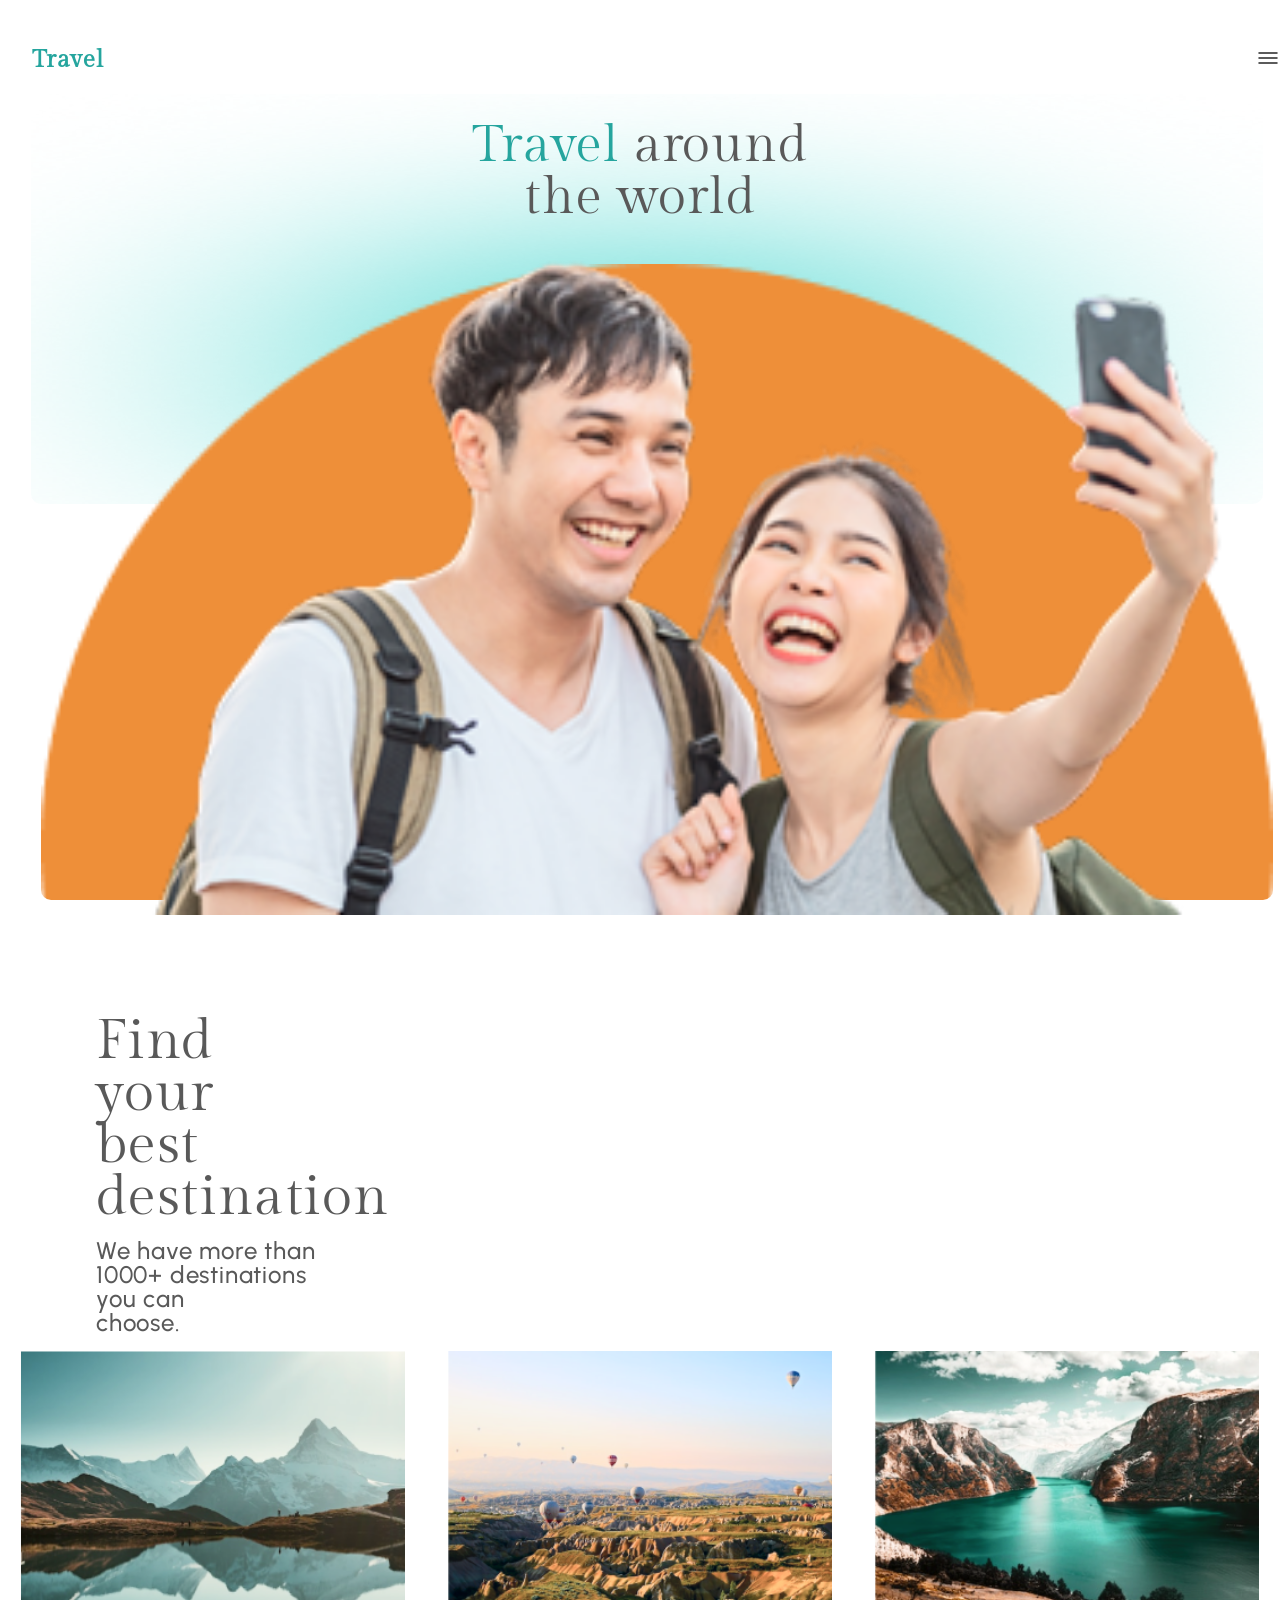
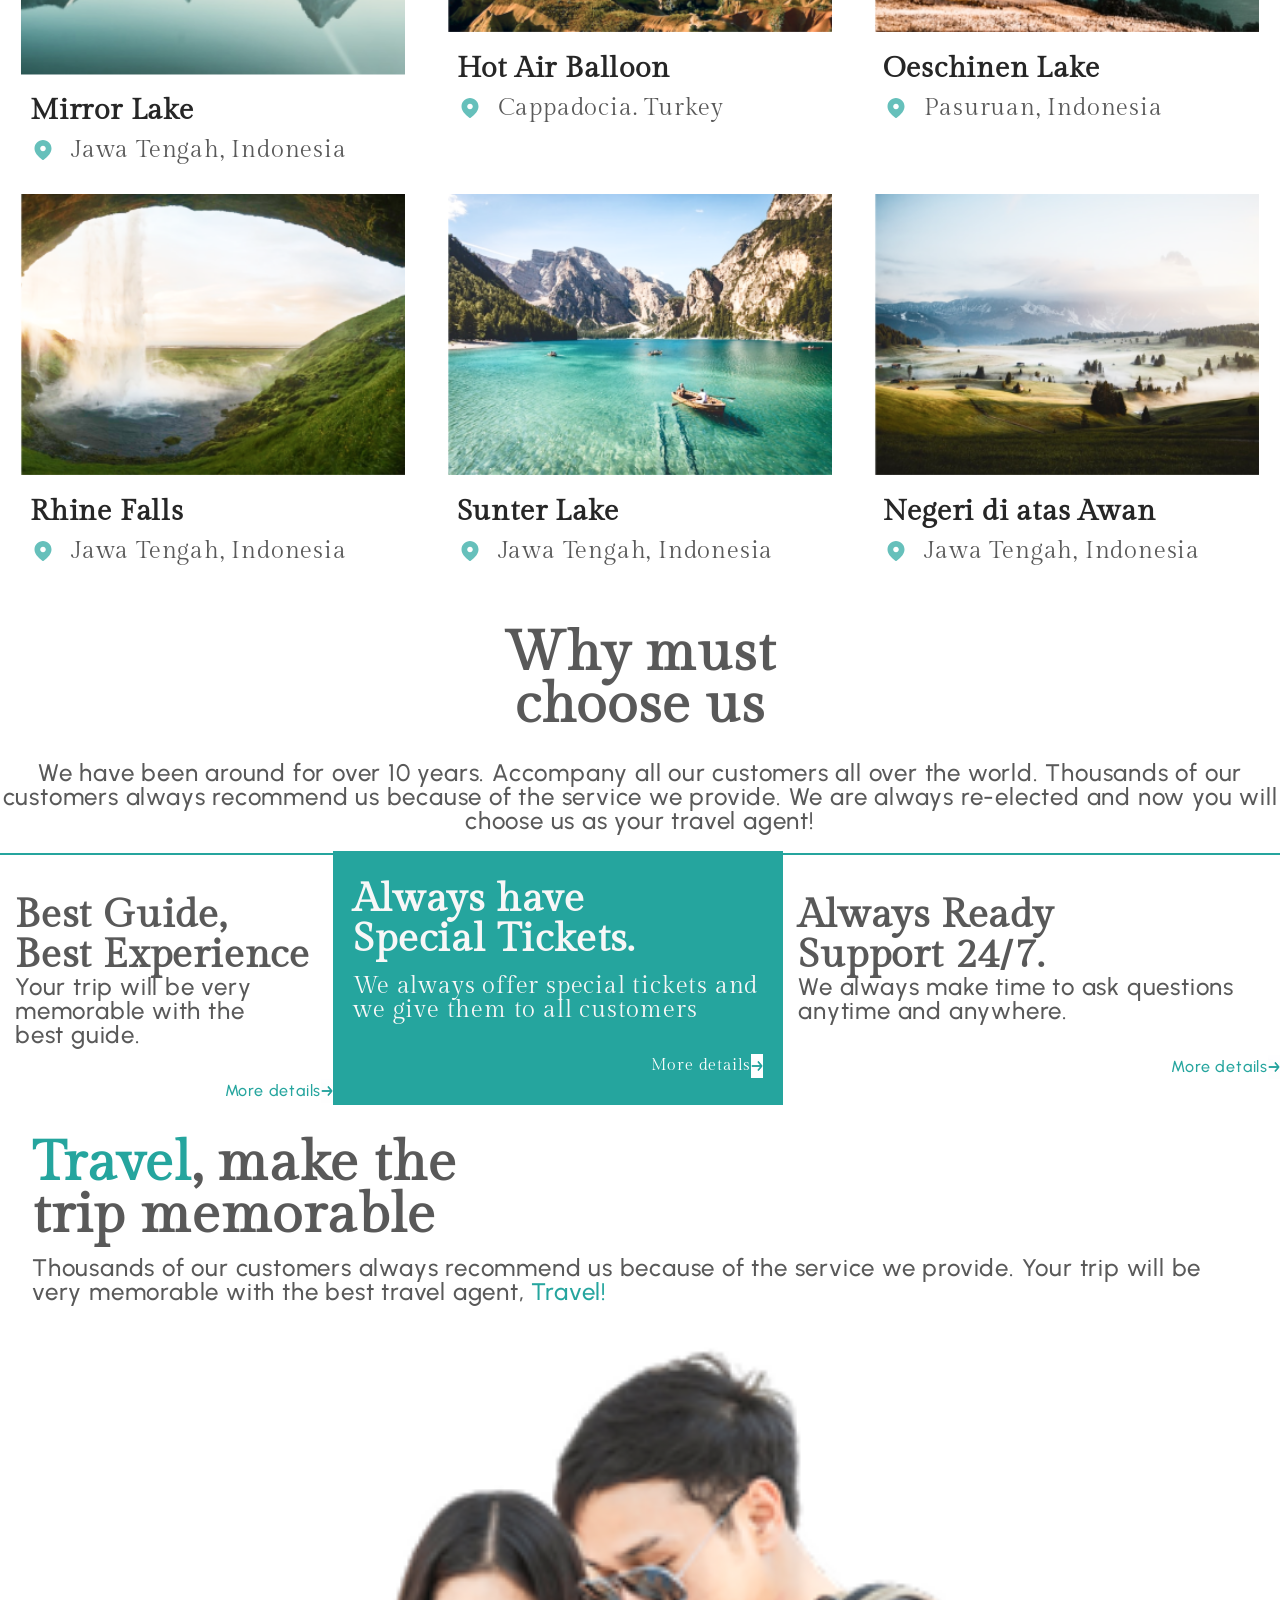
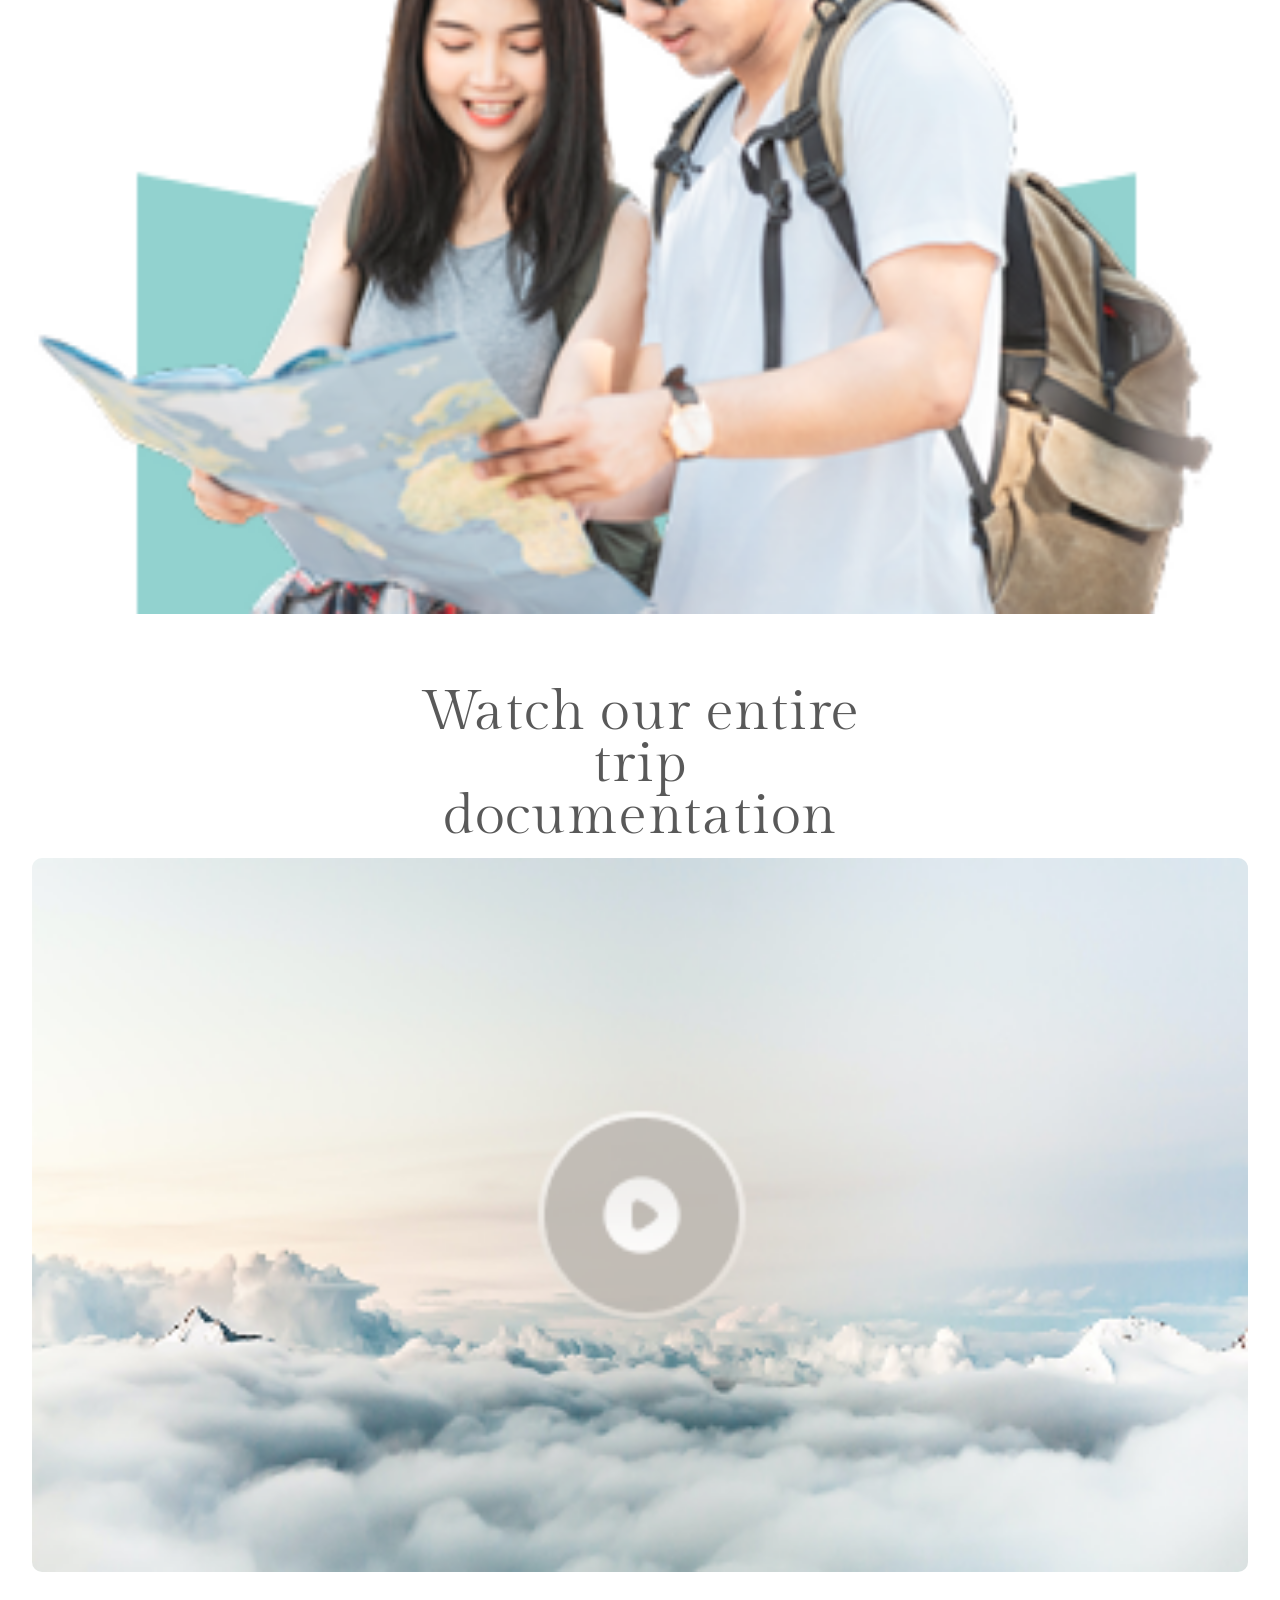
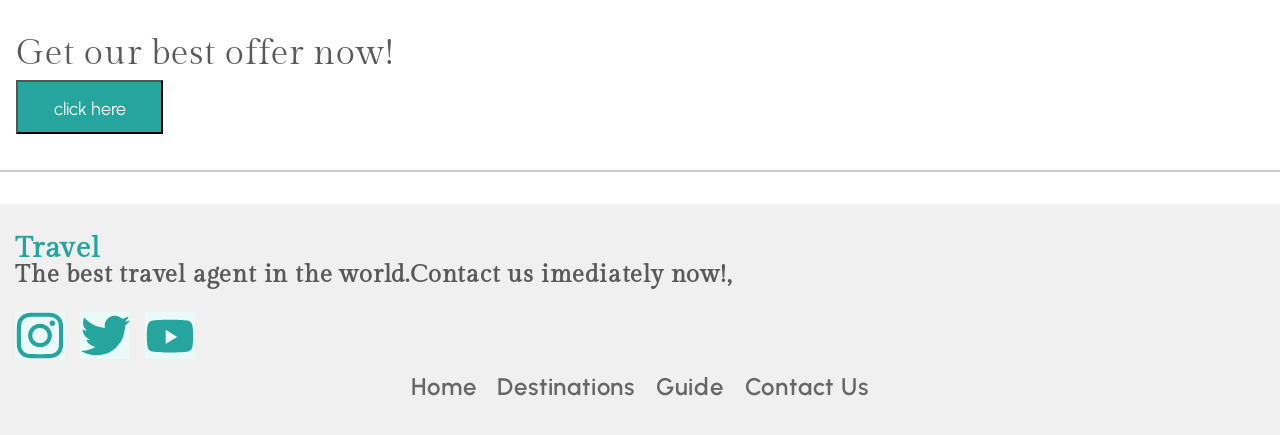
<file: index.html>
<!DOCTYPE html>
<html lang="en">
  <head>
    <meta charset="UTF-8" />
    <meta name="viewport" content="width=device-width, initial-scale=1.0" />
    <link
      href="https://fonts.googleapis.com/css2?family=Gilda+Display&family=Urbanist:wght@100..900&display=swap"
      rel="stylesheet"
    />
    <link rel="stylesheet" href="style.css" />
    <title>TravelWebsite</title>
  </head>
  <body>
    <nav>
      <div class="brand"><strong>Travel</strong></div>
      <div class="menu-icon">
        <img src="asset/menuIcon.svg" alt="menu-icon" />
      </div>
    </nav>
    <div class="main-section">
      <h1>
        <span>Travel</span> around<br />
        the world
      </h1>
      <div class="header-image">
        <img src="asset/Image (8).png" alt="group-header" class="group" />
        <img src="asset/Ellipse 168.png" alt="Ellipse" class="Ellipse" />
        <img src="asset/Blurry.png" alt="Blurry" class="Blurry" />
      </div>
    </div>
    <section class="destination">
      <div class="destination-text">
        <h3>Find your best<br />destination</h3>
        <p>We have more than 1000+ destinations you can<br />choose.</p>
      </div>
      <div class="cardss">
          <div class="card">
            <img src="asset/card 1.png" alt="Mirror" class="card-img" />
            <h4>Mirror Lake</h4>
            <p class="Location-Icon">
              <img src="asset/LocationIcon.svg" alt="LocationIcon" class="i" />
              Jawa Tengah, Indonesia
            </p>
          </div>
          <div class="card">
            <img src="asset/card 2.png" alt="Ballon" class="card-img" />
            <h4>Hot Air Balloon</h4>
            <p class="Location-Icon">
              <img src="asset/LocationIcon.svg" alt="LocationIcon" />Cappadocia.
              Turkey
            </p>
          </div>
          <div class="card">
            <img src="asset/card 3.png" alt="Oeschinen" class="card-img" />
            <h4>Oeschinen Lake</h4>
            <p class="Location-Icon">
              <img src="asset/LocationIcon.svg" alt="LocationIcon" />Pasuruan,
              Indonesia
            </p>
          </div>
          <div class="card">
            <img src="asset/card4.png" alt="Rhine" class="card-img" />
            <h4>Rhine Falls</h4>
            <p class="Location-Icon">
              <img src="asset/LocationIcon.svg" alt="LocationIcon" />Jawa Tengah,
              Indonesia
            </p>
          </div>
          <div class="card">
            <img src="asset/card 5.png" alt="Sunter" class="card-img" />
            <h4>Sunter Lake</h4>
            <p class="Location-Icon">
              <img src="asset/LocationIcon.svg" alt="LocationIcon" />Jawa Tengah,
              Indonesia
            </p>
          </div>
          <div class="card">
            <img src="asset/card6.png" alt="Negeri" class="card-img" />
            <h4>Negeri di atas Awan</h4>
            <p class="Location-Icon">
              <img src="asset/LocationIcon.svg" alt="LocationIcon" />Jawa Tengah,
              Indonesia
            </p>
          </div>
      </div>
    </section>
    <section class="why-us">
      <h3 class="Why">Why must <br />choose us</h3>
      <p class="around">
        We have been around for over 10 years. Accompany all our customers all
        over the world. Thousands of our customers always recommend us because
        of the service we provide. We are always re-elected and now you will
        choose us as your travel agent!
      </p>
      <div class="all">
                <div class="features">
        <hr />
        <h4>Best Guide,<br />Best Experience</h4>
        <p>Your trip will be very memorable with the<br />best guide.</p>
        <div class="anchor">
          <a href="http://More details"
            >More details<img src="asset/arrowIcon.svg" alt="arrow"
          /></a>
        </div>
      </div>
      <div class="features-special">
        <h4>Always have<br>Special Tickets.</h4>
        <p>We always offer special tickets and we give them to all customers</p>
        <div class="anchor"><a href="http://More details" class="link"
          >More details<img src="asset/arrowIcon.svg" alt="arrow" class="arrow"
        /></a></div>
        
      </div>
      <div class="features">
        <hr />
        <h4>Always Ready<br>Support 24/7.</h4>
        <p>We always make time to ask questions anytime and anywhere.</p>
        <div class="anchor"><a href="http://More details"
          >More details<img src="asset/arrowIcon.svg" alt="arrow"
        /></a></div>
        
      </div>
      </div>
      
    </section>
    <section class="memorable">
      <h3><span>Travel</span>, make the <br> trip memorable</h3>
      <p>
        Thousands of our customers always recommend us because of the service we
        provide. Your trip will be very memorable with the best travel agent,
        <span>Travel!</span>
      </p>
      <img src="asset/group couple.png" alt="group-couple" />
    </section>
    <section class="documentation">
      <h4>Watch our entire<br> trip <br> documentation</h4>
      <img src="asset/Video.png" alt="video-preview" />
    </section>
    <section class="offer">
      <h3>Get our best offer now!</h3>
      <button type="button">click here</button>
    </section>
    <hr class="footer-divider" />
    <footer>
      <div class="footer-brand">
        <strong>Travel</strong>
        <p>The best travel agent in the world.Contact us imediately now!,</p>
        <div class="social-icons">
          <img src="asset/socialicon1.svg" alt="instagram" />
          <img src="asset/socialicon2.svg" alt="twitter" />
          <img src="asset/socialicon3.svg" alt="youtube" />
        </div>
      </div>
      <div class="footer-nav">
        <a href="http://">Home</a>
        <a href="http://">Destinations</a>
        <a href="http://">Guide</a>
        <a href="http://">Contact Us</a>
      </div>
    </footer>
  </body>
</html>
</file>
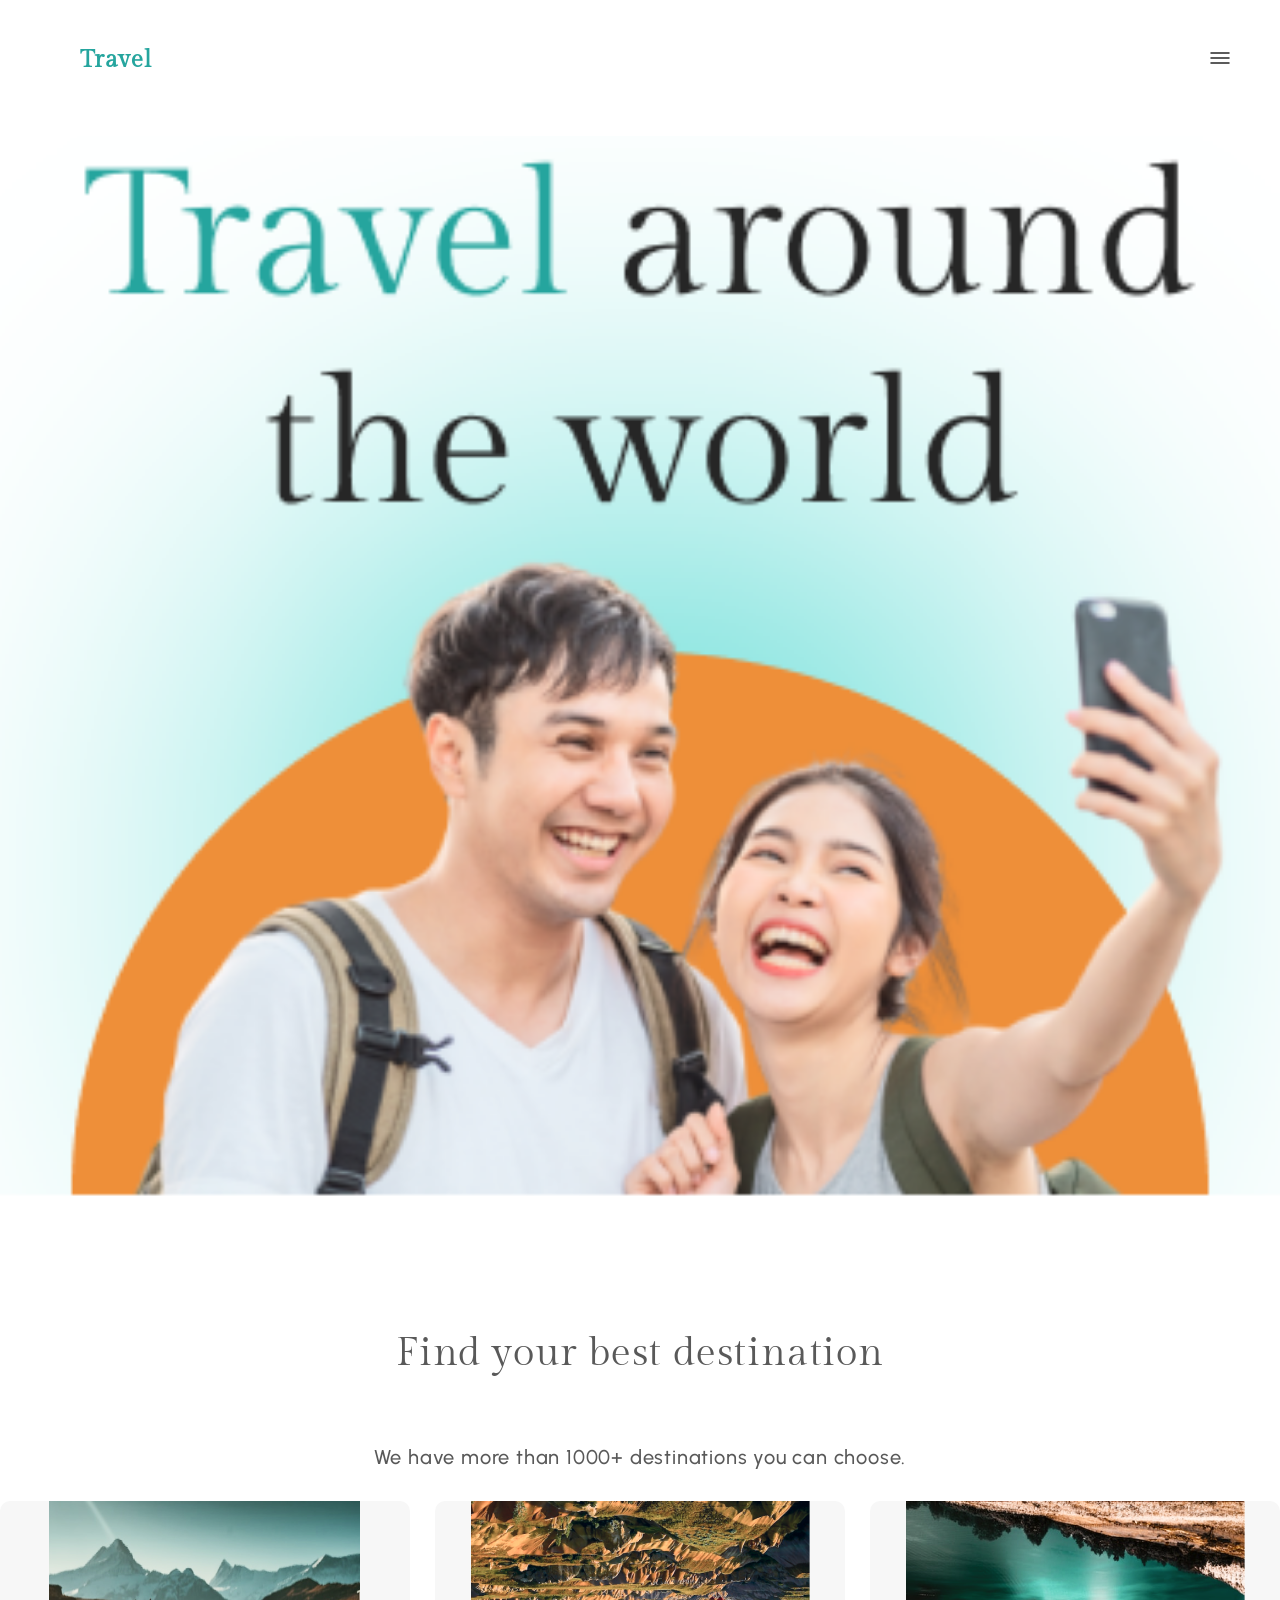
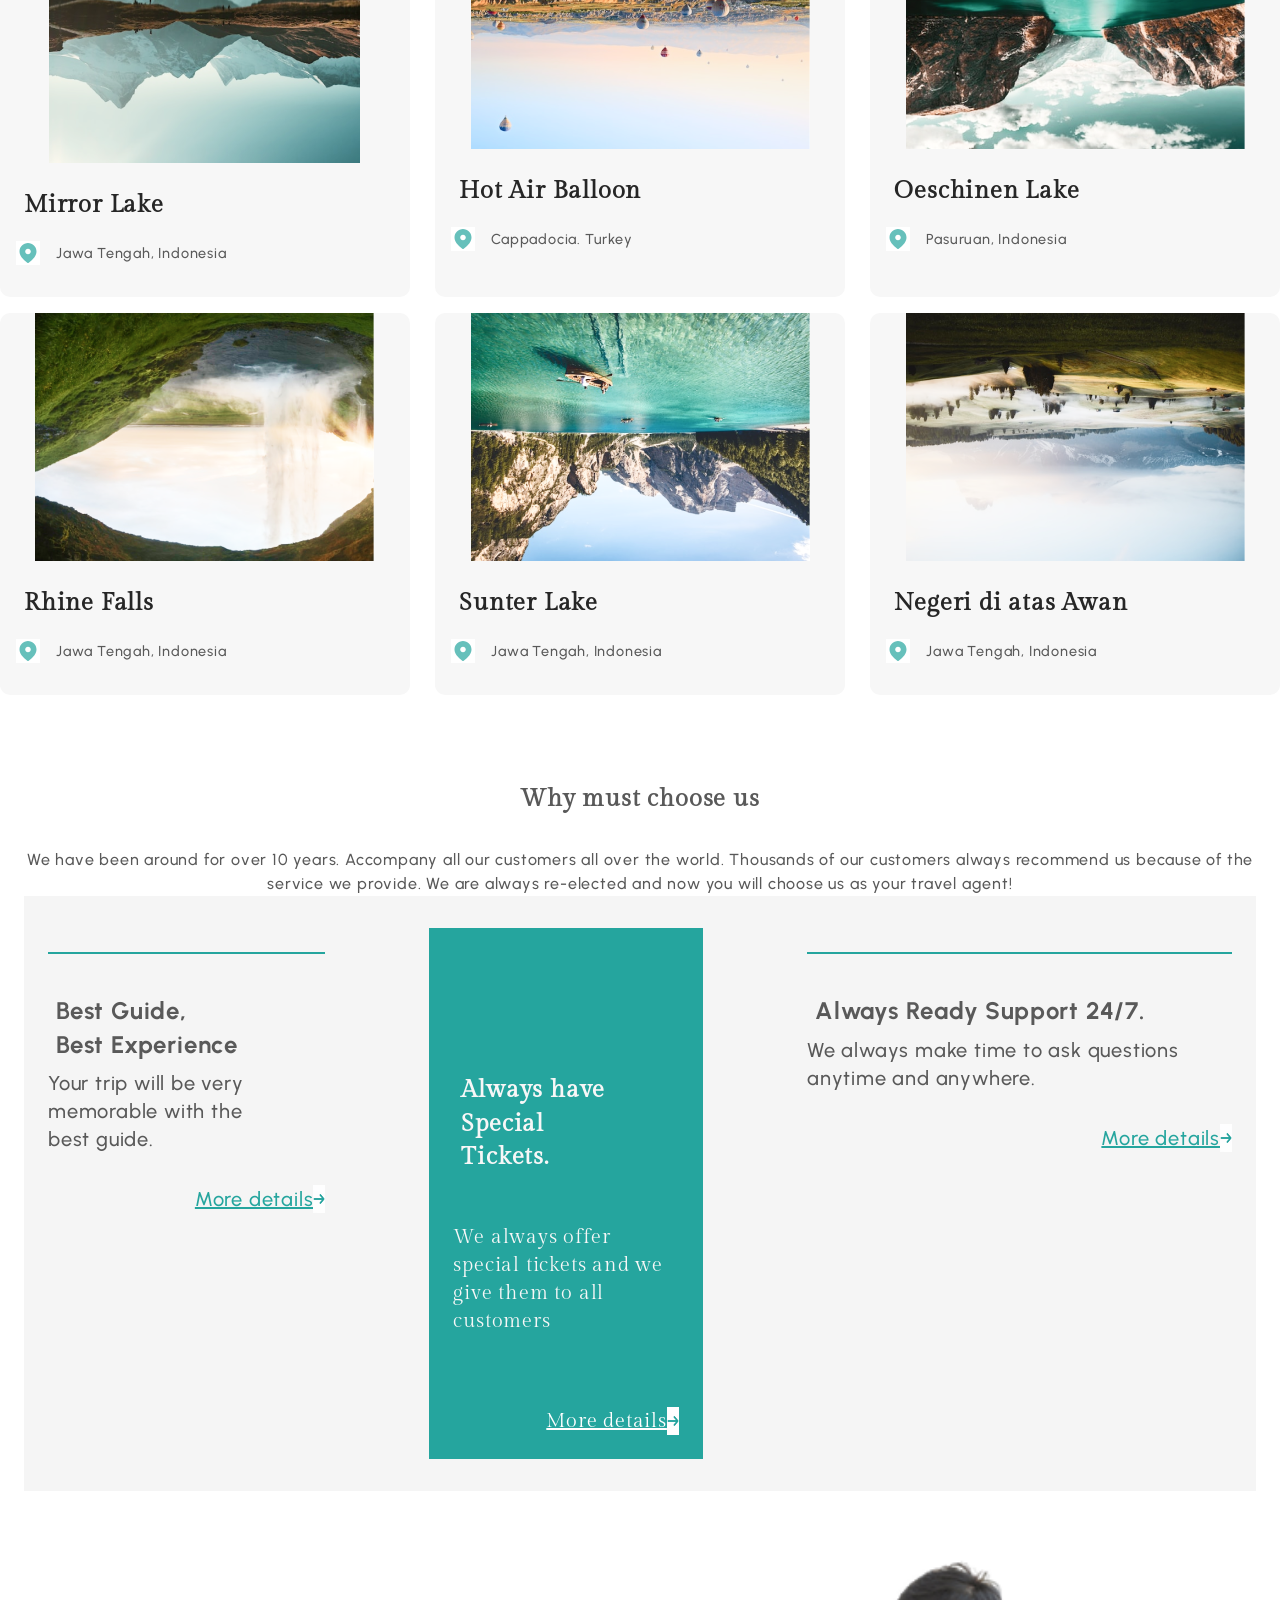
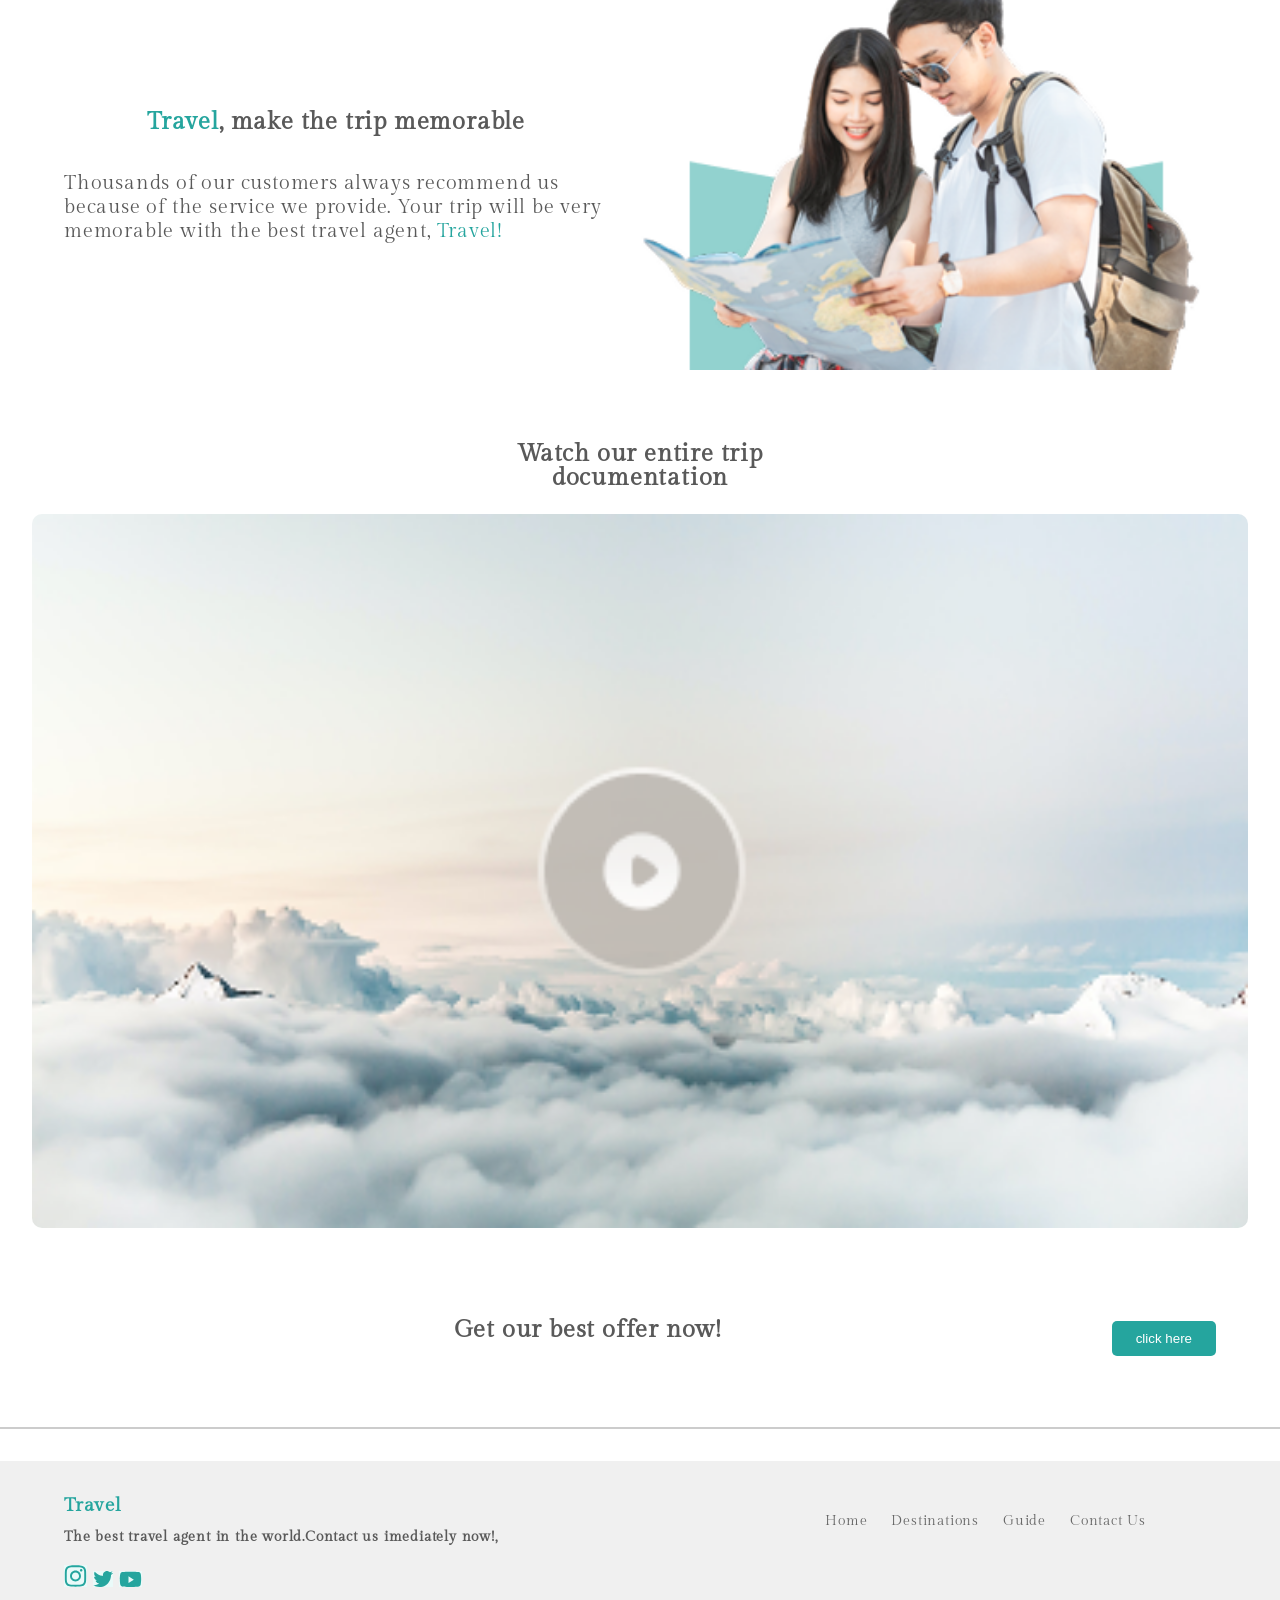
<file: 1index.html>
<!DOCTYPE html>
<html lang="en">
<head>
    <meta charset="UTF-8">
    <meta name="viewport" content="width=device-width, initial-scale=1.0">
    <link href="https://fonts.googleapis.com/css2?family=Gilda+Display&family=Urbanist:wght@100..900&display=swap" rel="stylesheet">
    <link rel="stylesheet" href="1style.css">
    <title>TravelWebsite</title>
</head>
<body>
  <nav>
    <div class="brand"><strong>Travel</strong></div>
    <div class="menu-icon"><img src="asset/menuIcon.svg" alt="menu-icon"></div>
  </nav>
   <header class="main-section">
        <img src="asset/Group header.png" alt="group-header">
    </header>
<section class="destination">
  <div class="destination-heading">
    <h3>Find your best destination</h3>
    <p>We have more than 1000+ destinations you can choose.</p>
    </div>
    <div class="cards">
        <div class="card">
            <img src="asset/card 1.png" alt="Mirror">
            <h4>Mirror Lake</h4>
            <p class="Location-Icon"><img src="asset/LocationIcon.svg" alt="LocationIcon" class="i"> Jawa Tengah, Indonesia</p>
        </div>
        <div class="card">
            <img src="asset/card 2.png" alt="Ballon">
            <h4>Hot Air Balloon</h4>
            <p class="Location-Icon"><img src="asset/LocationIcon.svg" alt="LocationIcon">Cappadocia. Turkey</p>
        </div>
        <div class="card">
            <img src="asset/card 3.png" alt="Oeschinen">
            <h4>Oeschinen Lake</h4>
            <p class="Location-Icon"><img src="asset/LocationIcon.svg" alt="LocationIcon">Pasuruan, Indonesia</p>
        </div>
        <div class="card">
            <img src="asset/card4.png" alt="Rhine">
            <h4>Rhine Falls</h4>
            <p class="Location-Icon"><img src="asset/LocationIcon.svg" alt="LocationIcon">Jawa Tengah, Indonesia</p>
        </div>
        <div class="card">
            <img src="asset/card 5.png" alt="Sunter">
            <h4>Sunter Lake</h4>
            <p class="Location-Icon"><img src="asset/LocationIcon.svg" alt="LocationIcon">Jawa Tengah, Indonesia</p>
        </div>
        <div class="card">
            <img src="asset/card6.png" alt="Negeri">
            <h4>Negeri di atas Awan</h4>
            <p class="Location-Icon"><img src="asset/LocationIcon.svg" alt="LocationIcon">Jawa Tengah, Indonesia</p>
        </div>
    </div>
</section>
<section class="why-us">
    <h3 class="Why">Why must choose us</h3>
    <p class="around">We have been around for over 10 years. Accompany all our customers all over the world. Thousands of our customers always recommend us because of the service we provide. We are always re-elected and now you will choose us as your travel agent!</p>
    <div class="container-features">
      <div class="features">
        <hr><h4>Best Guide,<br>Best Experience</h4>
        <p>Your trip will be very memorable with the<br>best guide.</p>
      <div><a href="http://More details">More details<img src="asset/arrowIcon.svg" alt="arrow"></a></div>
      </div>
      <div class="features-special">
        <hr><h4>Always have Special <br>Tickets.</h4>
        <p>We always offer special tickets and we give them to all customers</p>
        <a href="http://More details" class="link">More details<img src="asset/arrowIcon.svg" alt="arrow" class="arrow"></a>
      </div>
      <div class="features">
        <hr><h4>Always Ready Support 24/7.</h4>
        <p>We always make time to ask questions anytime and anywhere.</p>
         <a href="http://More details" >More details<img src="asset/arrowIcon.svg" alt="arrow"></a>
      </div>
    </div>
</section>
<section class="memorable">
    <div class="memorable-text">
    <h3><span>Travel</span>, make the trip memorable</h3>
    <p>Thousands of our customers always recommend us because of the service we provide. Your trip will be very memorable with the best travel agent, <span>Travel!</span></p></div>
    <img src="asset/group couple.png" alt="group-couple">
</section>
<section class="documentation">
    <h4>Watch our entire trip documentation</h4>
    <img src="asset/Video.png" alt="video-preview">
</section>
<section class="offer">
    <h3>Get our best offer now!</h3>
    <button type="button">click here</button>
</section>
<hr class="footer-divider">
<footer>
    <div class="footer-brand"><strong>Travel</strong>
        <p>The best travel agent in the world.Contact us imediately now!,</p>
        <div class="social-icons">
            <img src="asset/socialicon1.svg" alt="instagram">
            <img src="asset/socialicon2.svg" alt="twitter">
            <img src="asset/socialicon3.svg" alt="youtube">
        </div>
    </div>
    <div class="footer-nav">
        <a href="http://">Home</a>
        <a href="http://">Destinations</a>
        <a href="http://">Guide</a>
        <a href="http://">Contact Us</a>
    </div>
</footer>
</body>
</html>
</file>
<file: style.css>
* {
  margin: 0px;
  padding: 0px;
  box-sizing: border-box;
}
body {
  color: #595959;
  font-family: "Gilda Display";
  font-weight: 500;
  font-size: 16px;
  line-height: 24px;
  letter-spacing: 0.05rem;
}

section {
  width: 100%;
  margin: 0 auto;
  overflow: hidden;
}
footer {
  width: 100%;
}
nav {
  display: flex;
  justify-content: space-between;
  align-items: center;
  padding: 1rem 0;
  width: 100%;
}
.brand {
  color: #25a59e;
  font-weight: bold;
  font-size: 1.5rem;
  line-height: 100%;
  letter-spacing: 0.05rem;
  margin: 2rem;
}
.menu-icon {
  font-size: 1.5rem;
}
.main-section {
  width: 100%;
  height: 323px;
  padding-right: 24px;
  padding-left: 24px;
  top: 150px;
}

.header-image {
  width: 100%;
  height: 228px;
  top: 24px;
  left: 16.8px;
  position: relative;
}
.group {
  width: 100%;
  top: -8px;
  position: absolute;
}
.Ellipse {
  width: 100%;
  top: 56px;
}
.Blurry {
  position: absolute;
  width: 100%;
  top: -170px;
  left: -10px;
  z-index: -1;
}

.anchor a {
  text-decoration: none;

}

span {
  color: #25a59e;
}
h1 {
  text-align: center;
  font-family: "Gilda Display";
  font-weight: 400;
  font-size: 52px;
  line-height: 100%;
  letter-spacing: 0%;
  text-align: center;
}
.main-section img {
  margin-top: 1rem;
  border-radius: 10px;
}
.destination-text {
  width: 335px;
}

.destination {
  text-align: center;
  padding: 2rem 0;
  margin-top: 40px;
}
.destination .cards {
  display: flex;
  flex-direction: column;
  gap: 1rem;
  margin-top: 1rem;
}
.card {
  background: white;
  border-radius: 10px;
  overflow: hidden;
  padding-bottom: 1rem;
  width: 100%;
  height: auto;
  display: block;
}

.card-img {
  transform: rotate(180deg);
  width: 335px;
}

.destination-text h3 {
  margin: 1rem;
  text-align: left;
  font-family: "Gilda Display";
  font-weight: 400;
  font-size: 40px;
  line-height: 52px;
  letter-spacing: 0.05rem;
}
.destination-text p {
  text-align: left;
  margin: 1rem;
  font-family: "Urbanist";
}

.card h4 {
  display: flex;
  justify-content: space-between;
  text-align: center;
  margin: 1rem;
  color: #262626;
}
.Location-Icon {
  display: flex;
  align-items: center;
  margin: 1rem;
  gap: 1rem;
}
.card p {
  font-size: 0.9rem;
}
.why-us {
  text-align: center;
}
.why-us .features {
  text-align: left;
  font-family: "Urbanist";
}
.features h4 {
  font-family: "Gilda Display";
  font-weight: 800;
  font-size: 28px;
  line-height: 40px;
  letter-spacing: 0%;
  margin-top: 40px;
  padding-left: 15px;
}

.features p {
  padding-left: 15px;
}
.features-special h4 {
  font-family: "Gilda Display";
  font-weight: 800;
  font-size: 28px;
  line-height: 40px;
  letter-spacing: 0%;
}

l a {
  text-decoration: none;
}
.why-us h3 {
  font-family: "Gilda Display";
  font-weight: 700;
  font-size: 40px;
  line-height: 52px;
  letter-spacing: 0%;
  text-align: center;
  margin-bottom: 30px;
}
.around {
  font-family: "Urbanist";
  font-weight: 500;
  font-size: 16px;
  line-height: 24px;
  letter-spacing: 0%;
  text-align: center;
}
.why-us .special {
  background: #e6f9f8;
  padding: 2rem;
  border-radius: 8px;
}
hr {
  margin-top: 20px;
  width: 100%;
}
.features-special {
  width: 100%;
  height: 254px;
  padding-top: 28px;
  padding-right: 20px;
  padding-bottom: 80px;
  padding-left: 20px;
  gap: 40px;
  background-color: #25a59e;
  color: #f7f7f7;
  text-align: left;
}
.features-special .link {
  color: white;
  text-align: right;
}
.why-us a {
  display: flex;
  margin-top: 2rem;
  color: #25a59e;
  justify-content: flex-end;
}
.memorable {
  padding: 2rem 2rem;

}
.memorable p {
  font-family: 'Urbanist';
  font-weight: 500;
  font-size: 16px;
  line-height: 24px;
  letter-spacing: 0%;

}

.memorable h3 {
  font-family: 'Gilda Display';
  font-weight: 800;
  font-size: 40px;
  line-height: 52px;
  letter-spacing: 0%;
  margin-bottom: 10px;

}
.memorable h3 span {
  color: #25a59e;
}
.memorable img {
  width: 100%;
  margin-top: 1rem;
  border-radius: 10px;
}
span {
  color: #25a59e;
}
.documentation {
  text-align: center;
  padding: 2rem;
}
.documentation img {
  width: 100%;
  border-radius: 10px;
  margin-top: 1rem;
}
.documentation h4 {
  width: 100%;
  font-family: 'Gilda Display';
  font-weight: 400;
  font-size: 35px;
  line-height: 52px;
  letter-spacing: 0%;
  text-align: center;
}
.offer {
  padding: 1rem;
  text-align: left;
}
.offer h3 {
  font-family: 'Gilda Display';
  font-weight: 400;
  font-size: 35px;
  line-height: 52px;
  letter-spacing: 0%;

}
.offer button {
  width: 147px;
  height: 54px;
  padding-top: 16px;
  padding-right: 32px;
  padding-bottom: 16px;
  padding-left: 32px;
  gap: 10px;
  background: #25A59E;
  color: #f7f7f7;
  font-size: 18px;
  font-family: 'Urbanist';

}

.button {
  font-family: 'Urbanist';
  font-weight: 600;
  font-size: 18px;
  line-height: 100%;
  letter-spacing: 0%;
  text-align: right;

}
footer {
  text-align: center;
  padding: 2rem 0;
  background: #f0f0f0;
  margin-top: 2rem;
}
.footer-brand {
  font-weight: bold;
  font-size: 1.2rem;
  color: #25a59e;
  text-align: start;
  padding-left: 15px;
}
footer p {
  font-size: 0.9rem;
  color: #595959;
}
.social-icons a {
  margin: 0 0.5rem;
  color: #333;
  
}

.social-icons {
  display: flex;
  justify-self: center;
  gap: 15px;
  margin-top: 25px;
}
.footer-nav {
  margin-top: 1rem;
}
.footer-nav a {
  margin: 0 0.5rem;
  font-size: 0.8rem;
  color: #666;
  text-decoration: none;
  font-weight: 600;
  font-family: 'urbanist';
}
hr {
  border: none;
  height: 2px;
  background: #25a59e;
}
.footer-divider {
  height: 2px;
  background-color: #ccc;
  width: 100%;
  margin-bottom: 1.5rem;
}
@media (min-width: 768px) {
  .destination {
    margin-top: 300px;
  }

  .header-image {
    width: 100%;
    height: 228px;
    top: 24px;
    left: 16.8px;
}
  .group {
    width: 100%;
    top: -19px;
    position: absolute;
  }
  .Ellipse {
    width: 100%;
    top: 56px;
  }
  .Blurry {
    position: absolute;
    width: 100%;
    height: 180%;
    top: -170px;
    left: -10px;
    z-index: -1;
  }


  .destination-text h3 {
    font-size: 3.5rem;
    padding-left: 30px;
  }

  .destination-text p {
    font-size: 1.5rem;
    padding-left: 30px;
  }

  .card-img {
    width: 90%;
  }

  .card h4 {
    font-size: 1.8rem;
    margin-left: 30px;

  }
  .card p {
        font-size: 1.5rem;

  }

  .Location-Icon img{
    padding-left: 15px;
  }

  .why-us h3 {
    font-size: 3.5rem;
  }

  .why-us p {
    font-size: 1.5rem;
  }
  .features h4 {
    font-size: 2.5rem;
  }
  .why-us p {
    font-size: 1.5rem;
  }
  .memorable h3 {
    font-size: 3.5rem;
  }
  .memorable p {
    font-size: 1.5rem;
    margin-top: 15px;
  }
  .documentation h4 {
    font-size: 3.5rem;
  }
  .documentation p {
    font-size: 1.5rem;
    margin-top: 15px;
  }
  .features-special h4 {
    font-size: 2.5rem;
  }
  .features-special p {
    font-size: 1.5rem;
    margin-top: 15px;
  }

  .footer-brand p {
    font-size: 1.5rem;
  }

  .footer-brand strong  {
    font-size: 1.8rem;
  }

  .social-icons img {
    width: 50px;
  }

  .footer-nav a {
    font-size: 1.5rem;
  }
  }
  @media (min-width: 1200px) {
    .destination-text h3 {
      margin-top: 15rem;
      padding-left: 5rem;
    }
    .destination-text p {
      padding-left: 5rem;
    }

    .cardss {
      display: grid;
      grid-template-columns: repeat(3, 1fr);
    }


    .all {
      display: flex;
      justify-content: center;
    }

    .features-special{
      width: 50%;
      margin-top: 18px;
    }
    
}
</file>
<file: 1style.css>
* {
    margin: 0px;
    padding: 0px;
    box-sizing: border-box;
}
body {
    color: #595959;
    font-family: "Gilda Display";
    font-weight: 500;
    font-size: 16px;
    line-height: 24px;
    letter-spacing: 0.05rem;
    

}
nav {
    display: flex;
    justify-content: space-between;
    align-items: center;
    padding: 1rem 0;
    }
    .brand {
        color: #25A59E;
        font-weight: bold;
        font-size: 1.5rem;
        line-height: 100%;
        letter-spacing: 0.05rem;
        margin: 2rem;
    }
    .menu-icon{
        font-size: 1.5rem;
    }
    .main-section img {
        width: 100%;
        margin-top: 1rem;
        border-radius: 10px;
    }
    .destination {
        text-align: center;
        padding: 2rem 0;

    }
    .destination .cards{
        display: flex;
        flex-direction: column;
        gap: 1rem;
        margin-top: 1rem;
    }
    .card {
        background: #f7f7f7;
        border-radius: 10px;
        overflow: hidden;
        padding-bottom: 1rem;
    }
    .card {
        width: 100%;
        height: auto;
        display: block;
    }
    .destination h3 {
        margin: 1rem;
        text-align: left;
        font-family: 'Gilda Display';
        font-weight: 400;
        font-size: 40px;
        line-height: 1.4;
        letter-spacing: 0.05rem;

    }
    .destination p {
        text-align: left;
        margin: 1rem;
        font-family: "Urbanist";
        
    }

    
    .card h4 {
        display: flex;
        justify-content: space-between;
        text-align: center;
        margin: 1rem;
        color: #262626;
    }
    .Location-Icon{
        display: flex;
        align-items: center;
        margin: 1rem;
        gap: 1rem;
    }
    .card p {
        font-size: 0.9rem;
    }
    .why-us {
        margin: 1.5rem;
        text-align: center;

    }
    .why-us .features {
        margin: 1.5rem;
        text-align: left;
        font-family: Urbanist;

    }
    .why {
        width: 100%;
        /*height: 104px;
        border-width: 0.2px;
        font-family: "Gilda Display";
        font-weight: 4px;
        font-size: 40px;
        line-height: 52px;
        letter-spacing: 0%;
        text-align: center;*/
        max-width: 335px;
        margin: 0 auto;
        font-weight: 400;
        
    }
      .around {
        font-family: "Urbanist";
        font-weight: 500;
        font-size: 16px;
        line-height: 24px;
        letter-spacing: 0%;
        text-align: center;

    }
    .why-us .special {
        background: #e6f9f8;
        padding: 2rem;
        border-radius: 8px;
    }
    .features-special { 
        width: 100%;
        height: 254px;
        padding-top: 28px;
        padding-right: 20px;
        padding-bottom: 80px;
        padding-left: 20px;
        gap: 40px;
        background-color: #25A59E;
        color: #f7f7f7;
        text-align: left;
        }
        .features-special .link {
            color: white;
            text-align: right;
        }
        .why-us a {
        display: flex;
        margin-top: 2rem;
        color: #25A59E;
        justify-content: flex-end;
    }
    .memorable {
        padding: 2rem 2rem;
    }
    .memorable h3 span {
        color: #25A59E;
    }
    .memorable img {
        width: 100%;
        margin-top: 1rem;
        border-radius: 10px;
    }
    span {
        color: #25A59E;
    }
    .documentation {
        text-align: center;
        padding: 2rem;
        

    }
    .documentation img {
        width: 100%;
        border-radius: 10px;
        margin-top: 1rem;
    }
    .documentation h4 {
       /* width: 335px;
        height: 156px;
        border-width: 0.2px;
        font-family: "Gilda Display";
        font-weight: 400;
        font-size: 40px;
        line-height: 52px;
        letter-spacing: 0%;
        text-align: center;*/
        width: 100%;
        max-width: 335px;
        margin: 0 auto;
        font-family: 'Gilda Display';

    }
    .offer {
        padding: 1rem;
        text-align: left;
    }
    .offer h3 {
        width: 100%;
        max-width: 335px;
        margin: 0 auto;
    }
    .offer button {
        background: #25A59E;
        color:  white;
        padding: 0.6rem 1.5rem;
        border: none;
        border-radius:5px;
        margin-top: 1rem;
    }
    footer {
        text-align: center;
        padding: 2rem 0;
        background: #f0f0f0;
        margin-top: 2rem;
    }
    .footer-brand {
        font-weight: bold;
        font-size: 1.2rem;
        color: #25A59E;
    }
    footer p {
        font-size: 0.9rem;
        margin: 0.5rem 0 1rem;
        color: #595959;
    }
    .social-icons a {
        margin: 0 0.5rem;
        color: #333;
    }
    .footer-nav{
        margin-top: 1rem;
    }
    .footer-nav a {
        margin: 0 0.5rem;
        font-size: 0.9rem;
        color: #666;
        text-decoration: none;
    }
    hr {
        border: none;
        height: 2px;
        background: #25A59E;
        margin: 2rem 0;
    }
    .footer-divider {
        height: 2px;
        background-color: #ccc;
        width: 100%;
        margin-bottom: 1.5rem;
    }
    @media (min-width: 768px) {
  /* 1. 3 Cards in a row */
  body {
    font-size: 20px;
  }
  nav {
    padding: 1rem 3rem;
  }
  .destination-heading{
    display: flex;
    align-items: center;
    flex-direction: column;
  }
    h3 {
    font-size: 1.5rem;
    line-height: 1.4;
    gap: 2rem;
    padding: 2rem;
    text-align: center;

  } 
  .destination .cards {
    flex-direction: row;
    flex-wrap: wrap;
    justify-content: space-between;
    gap: 1rem
  }

  .destination .card {
    width: 32%;
  }
.why-us{
    background-color: white;
}
  /* 2. Why Us: 3 features in a row */
  .container-features, .features-special {
display: flex;
/*flex-direction: row;*/
justify-content: space-between;
/*gap: 1.5rem;*/
}
    .container-features {
background-color: whitesmoke;
gap: 3rem;
  }
  .features, .features-special {
    width: auto;
    height: auto;
    margin: 10px;
    text-align: left;
    line-height: 1.4;
  }
  .features-special {
    padding: 1.5rem;
    display: flex;
    flex-direction: column;
    /*width: fit-content*/;
    margin: 2rem;
    flex: 1 1 30%;
    max-width: 30%;
  }
  h4 {
    font-size: 1.5rem;
    margin-top: 0.5rem;
    padding: 0.5rem;
  }

  /* 3. <hr> covering all three features */
  .why-us hr {
    width: 100%;
    margin-top: 2rem;
  }

  /* 4. Memorable section: image and text side by side */
  .memorable {
    display: flex;
    align-items: center;
    gap: 2rem;
    justify-content: space-between;
    padding: 2rem 4rem;
  }

  .memorable img{
    width: 50%;
    margin-top: 0;
  }
  .memorable .memorable-text {
   /* width: 50%;*/
    flex: 1;
}
.offer {
    display: flex;
    justify-content: space-between;
    align-items: center;
    padding: 1rem 4rem;
}
footer {
    display: flex;
    justify-content: space-between;
    align-items: flex-start;
    padding: 2rem 4rem;
    text-align: left; /* align text left on desktop */
  }

  .footer-brand {
    flex: 1 1 50%;
    max-width: 50%;
  }

  .footer-nav {
    flex: 1 1 40%;
    max-width: 40%;
    display: flex;
    flex-direction: row;
    justify-content: center;
    gap: 0.5rem;
  }
  .footer-nav a {
    text-align: left;
  }
}
</file>
